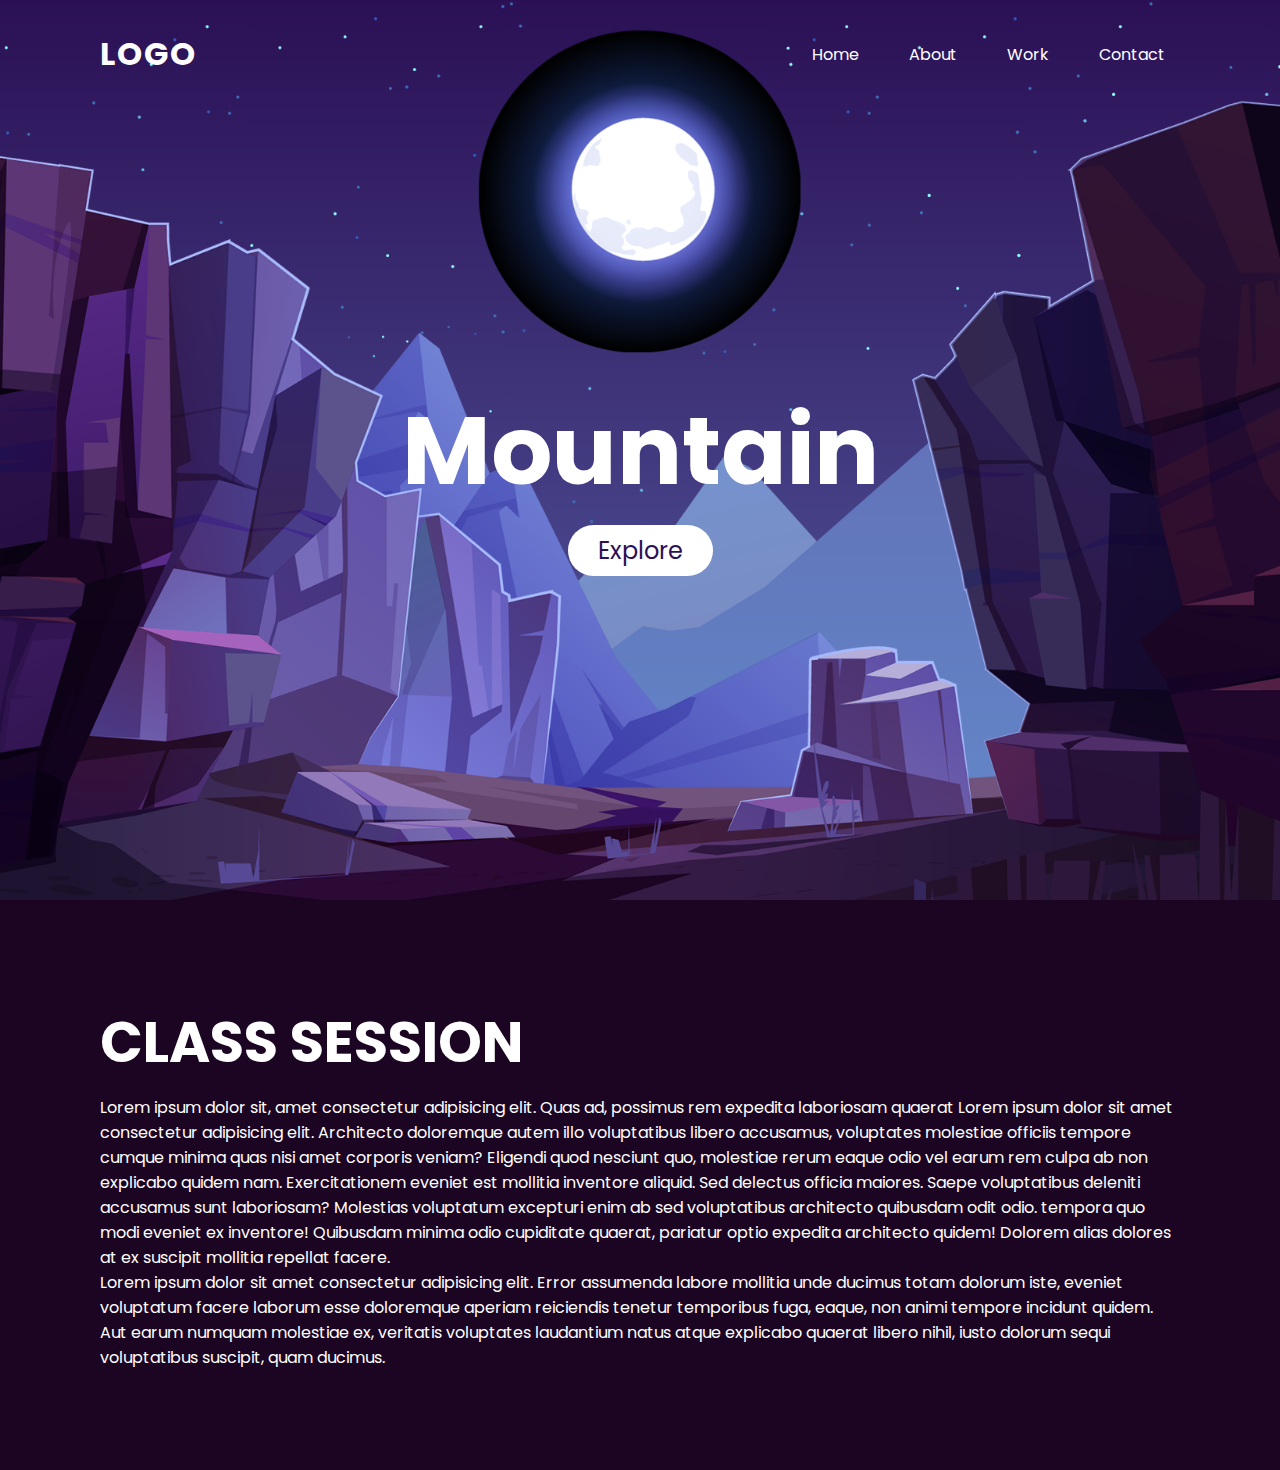
<file: index.html>
<!DOCTYPE html>
<html lang="en">

<head>
    <meta charset="UTF-8">
    <meta http-equiv="X-UA-Compatible" content="IE=edge">
    <meta name="viewport" content="width=device-width, initial-scale=1.0">
    <title>Document</title>
    <link rel="stylesheet" href="style1.css">
</head>

<body>
    <header>
        <a href="#" class="logo">logo</a>
        <ul>
            <li><a href="" class="active">Home</a></li>
            <li><a href="">About</a></li>
            <li><a href="">Work</a></li>
            <li><a href="">Contact</a></li>
        </ul>
    </header>
    <section>
        <img src="./img/stars.png" id="star">
        <img src="./img/moon.png" id="moon">
        <img src="./img/mountains_behind.png" id="mountains_behind">
        <h2 id="text">Mountain</h2>
        <a href="#" id="btn">Explore</a>
        <img src="./img/mountains_front.png" id="mountains_front">
    </section>

    <div class="sec">
        <h2>CLASS SESSION</h2>
        <p>Lorem ipsum dolor sit, amet consectetur adipisicing elit. Quas ad, possimus rem expedita laboriosam quaerat Lorem ipsum dolor sit amet consectetur adipisicing elit. Architecto doloremque autem illo voluptatibus libero accusamus, voluptates molestiae officiis tempore cumque minima quas nisi amet corporis veniam? Eligendi quod nesciunt quo, molestiae rerum eaque odio vel earum rem culpa ab non explicabo quidem nam. Exercitationem eveniet est mollitia inventore aliquid. Sed delectus officia maiores. Saepe voluptatibus deleniti accusamus sunt laboriosam? Molestias voluptatum excepturi enim ab sed voluptatibus architecto quibusdam odit odio.
            tempora quo modi eveniet ex inventore! Quibusdam minima odio cupiditate quaerat, pariatur optio expedita
            architecto quidem! Dolorem alias dolores at ex suscipit mollitia repellat facere. <br>
            Lorem ipsum dolor sit amet consectetur adipisicing elit. Error assumenda labore mollitia unde ducimus totam
            dolorum iste, eveniet voluptatum facere laborum esse doloremque aperiam reiciendis tenetur temporibus fuga,
            eaque, non animi tempore incidunt quidem. Aut earum numquam molestiae ex, veritatis voluptates laudantium
            natus atque explicabo quaerat libero nihil, iusto dolorum sequi voluptatibus suscipit, quam ducimus. <br>
        </p>
    </div>
    <script>
        let stars = document.getElementById('star');
        let moon = document.getElementById('moon');
        let mountains_behind = document.getElementById('mountains_behind');
        let mountains_front = document.getElementById('mountains_front');
        let text = document.getElementById('text');
        let btn = document.getElementById('btn');
        let header = document.getElementById('header');
        
        window.addEventListener('scroll', function(){
            let value = window.scrollY;
            stars.style.left = value * 0.50 + 'px';
            moon.style.top = value * 0.50 + 'px';
            mountains_behind.style.top = value * 0.50 + 'px';
            mountains_front.style.top = value * 0 + 'px';
            text.style.marginRight = value * 4 + 'px';
            text.style.marginTop = value * 1.5 + 'px';
            btn.style.marginTop = value * 1.5 + 'px';
            header.style.top = value * 0.5 + 'px';
        })
    </script>
</body>

</html>
</file>
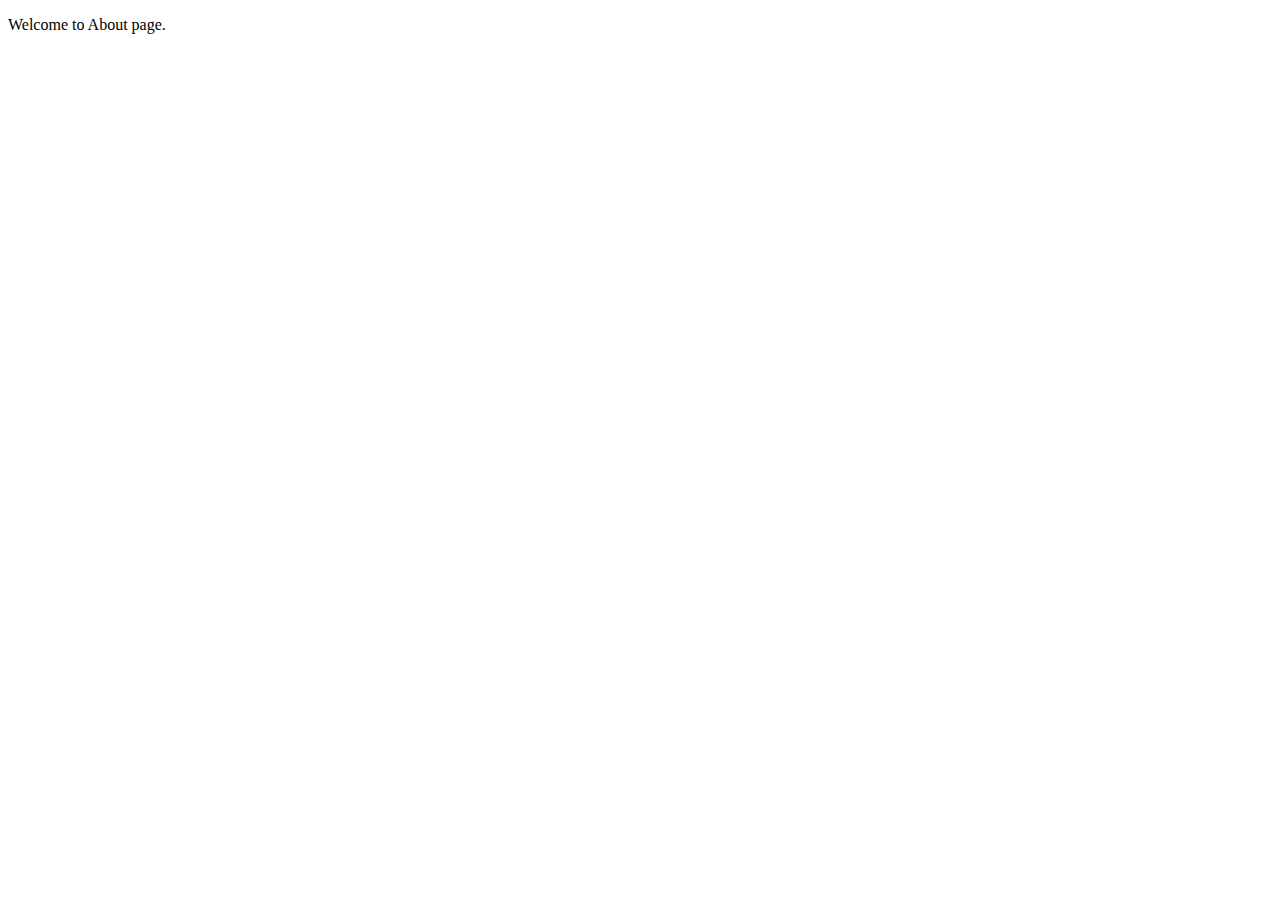
<file: about.html>
<!DOCTYPE html>
<html lang="en">
<head>
    <meta charset="UTF-8">
    <meta name="viewport" content="width=device-width, initial-scale=1.0">
    <title>Document</title>
</head>
<body>
    <p>Welcome to About page.</p>
</body>
</html>
</file>
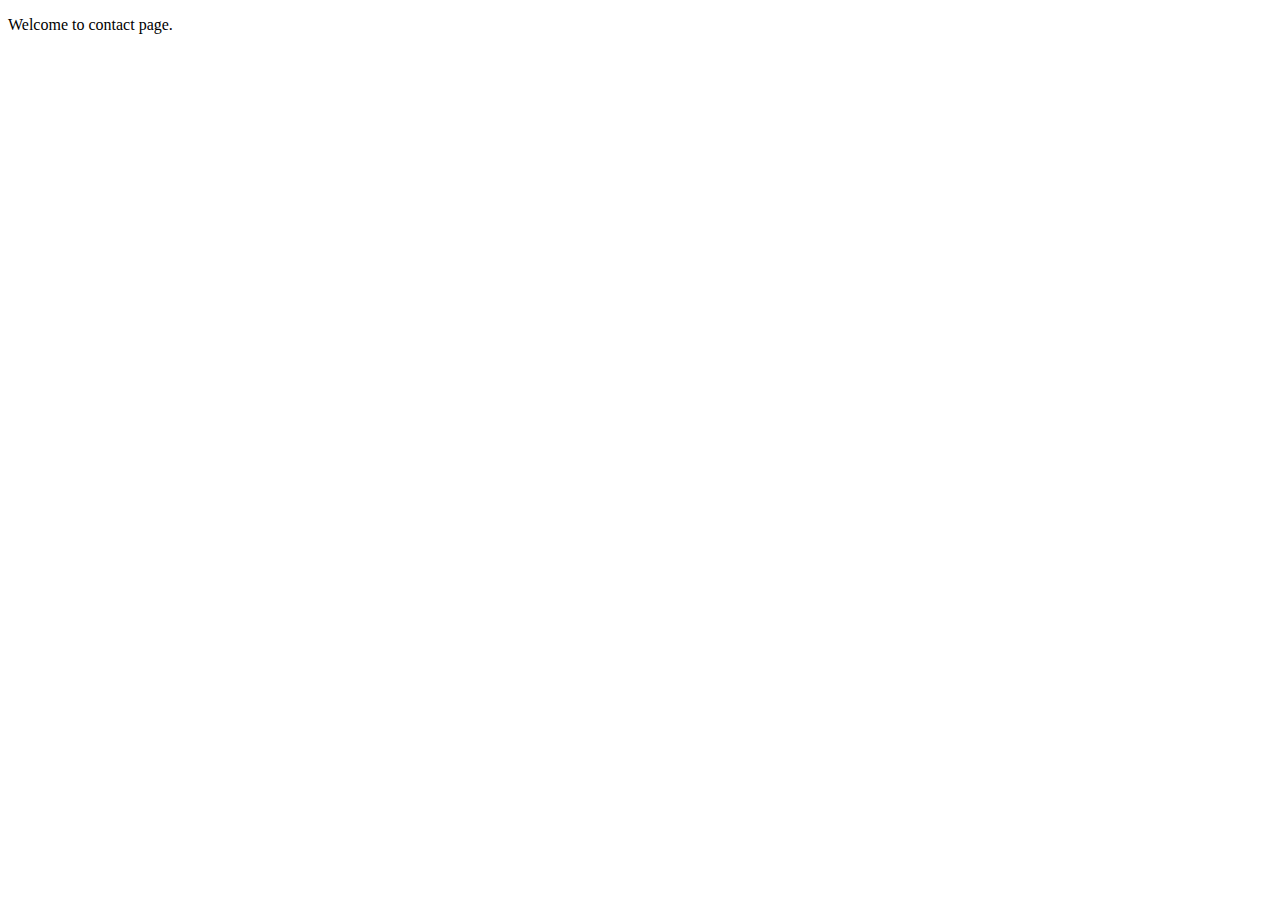
<file: contact.html>
<!DOCTYPE html>
<html lang="en">
<head>
    <meta charset="UTF-8">
    <meta name="viewport" content="width=device-width, initial-scale=1.0">
    <title>Document</title>
</head>
<body>
    <p>Welcome to contact page.</p>
</body>
</html>
</file>
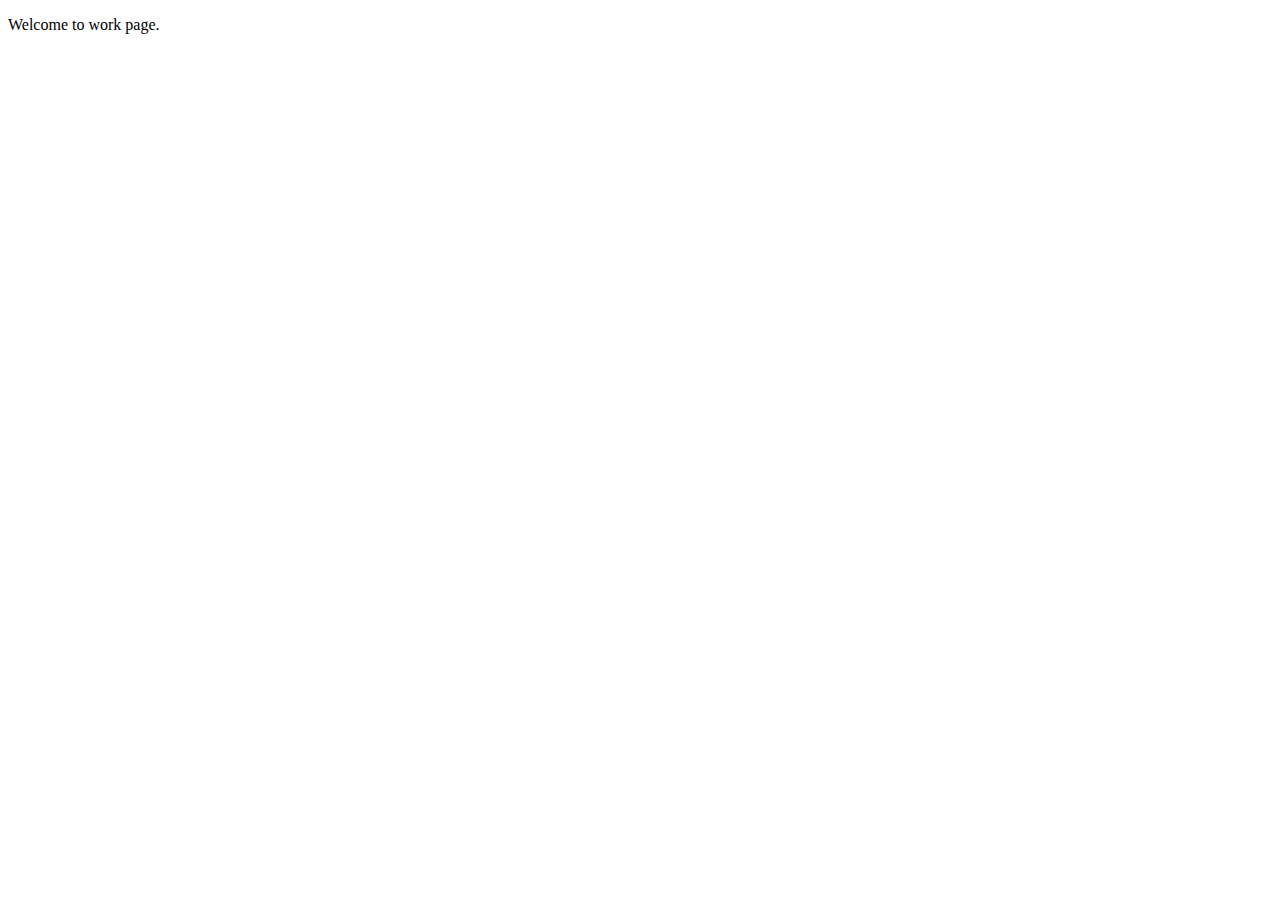
<file: work.html>
<!DOCTYPE html>
<html lang="en">
<head>
    <meta charset="UTF-8">
    <meta name="viewport" content="width=device-width, initial-scale=1.0">
    <title>Document</title>
</head>
<body>
    <p>Welcome to work page.</p>
</body>
</html>
</file>
<file: style1.css>
@import url('https://fonts.googleapis.com/css2?family=Poppins:wght@200&display=swap');

*{
    margin: 0;
    padding: 0;
    box-sizing: border-box;
    font-family: 'Poppins', sans-serif;
}
body{
    min-height: 100vh;
    background: linear-gradient(#2b1055,#7597de);
}
header{
    position: absolute;
    top: 0;
    left: 0;
    width: 100%;
    padding: 30px 100px;
    display: flex;
    justify-content: space-between;
    align-items: center;
    z-index: 10000;
}
header .logo{
    color: #fff;
    font-weight: 700;
    text-decoration: none;
    font-size: 2em;
    text-transform: uppercase;
    letter-spacing: 2px;
}
header ul{
    display: flex;
    justify-content: center;
    align-items: center;
}
header ul li{
    list-style: none;
    margin-left: 20px;
}
header ul li a{
    text-decoration: none;
    padding: 6px 15px;
    color: #fff;
    border-radius: 20px;
}
header ul li a:hover,
header ul li a:active{
    background: #fff;
    color: #2b1055;
}
section{
    position: relative;
    width: 100%;
    height: 100vh;
    padding: 100px;
    display: flex;
    justify-content: center;
    align-items: center;
}
section::before{
    content: "";
    position: absolute;
    bottom: 0;
    width: 100%;
    height: 100px;
    background: linear-gradient(to top,#1c0522, transparent);
}
section img{
    position: absolute;
    top: 0;
    left: 0;
    width: 100%;
    height: 100%;
    object-fit: cover;
    pointer-events: none;
}
section img #moon{
    mix-blend-mode: screen;
}
section img #mountains_front{
    z-index: 10;
}
#text{
    position: absolute;
    color: #fff;
    white-space: nowrap;
    font-size: 7.5vw;
    z-index: 9;
}
#btn{
    text-decoration: none;
    padding: 8px 30px;
    display: inline-block;
    border-radius: 40px;
    background: #fff;
    color: #2b1055;
    font-size: 1.5rem;
    /* z-index: 9; */
    transform: translateY(100px);
}
.sec{
    position: relative;
    padding: 100px;
    background: #1c0522;
}
.sec h2{
    font-size: 3.5rem;
    margin-bottom: 10px;
    color: #fff;
}
.sec p{
    font-size: 1em;
    color: #fff;
}
</file>
